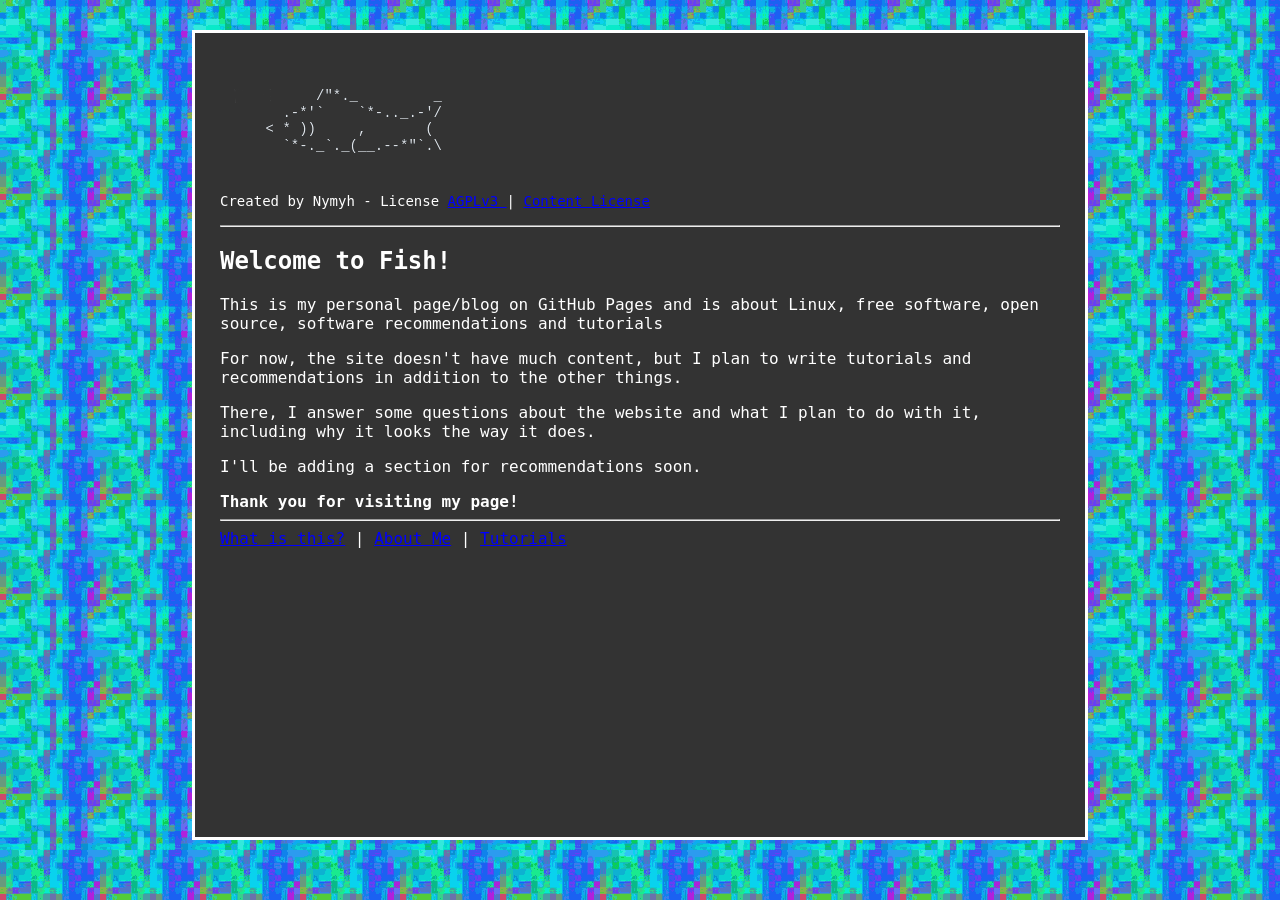
<file: index.html>
<!DOCTYPE html>
<html lang="en">
  <head>
    <meta charset="utf-8">
    <title>Fish</title>
    <link rel="stylesheet" href="main.css">
  </head>
  <body>
  <h1>
     <img src="assets/media/logo.png" alt="Fish">
  </h1>
   <p class="credits">
         Created by Nymyh - License
         <a href="LICENSE.txt">
            AGPLv3
         </a>
            |
         <a href="CONTENT-LICENSE.txt">Content License</a>
         </p>
    </p>
    <hr>
    <h2>Welcome to Fish!</h2>
    <p>This is my personal page/blog on GitHub Pages and is about Linux, free software, open source, software recommendations and tutorials</p>
    <p>For now, the site doesn't have much content, but I plan to write tutorials and recommendations in addition to the other things.</p>
    <p>There, I answer some questions about the website and what I plan to do with it, including why it looks the way it does.</p>
    <p>I'll be adding a section for recommendations soon.</p>
    <strong>Thank you for visiting my page!</strong>
    <hr>
    <footer>
    <a href="what.html">What is this?</a>
    |
    <a href="about.html">About Me</a>
    |
    <a href="tutorials.html">Tutorials</a>
    </footer>
  </body>
</html>
</file>
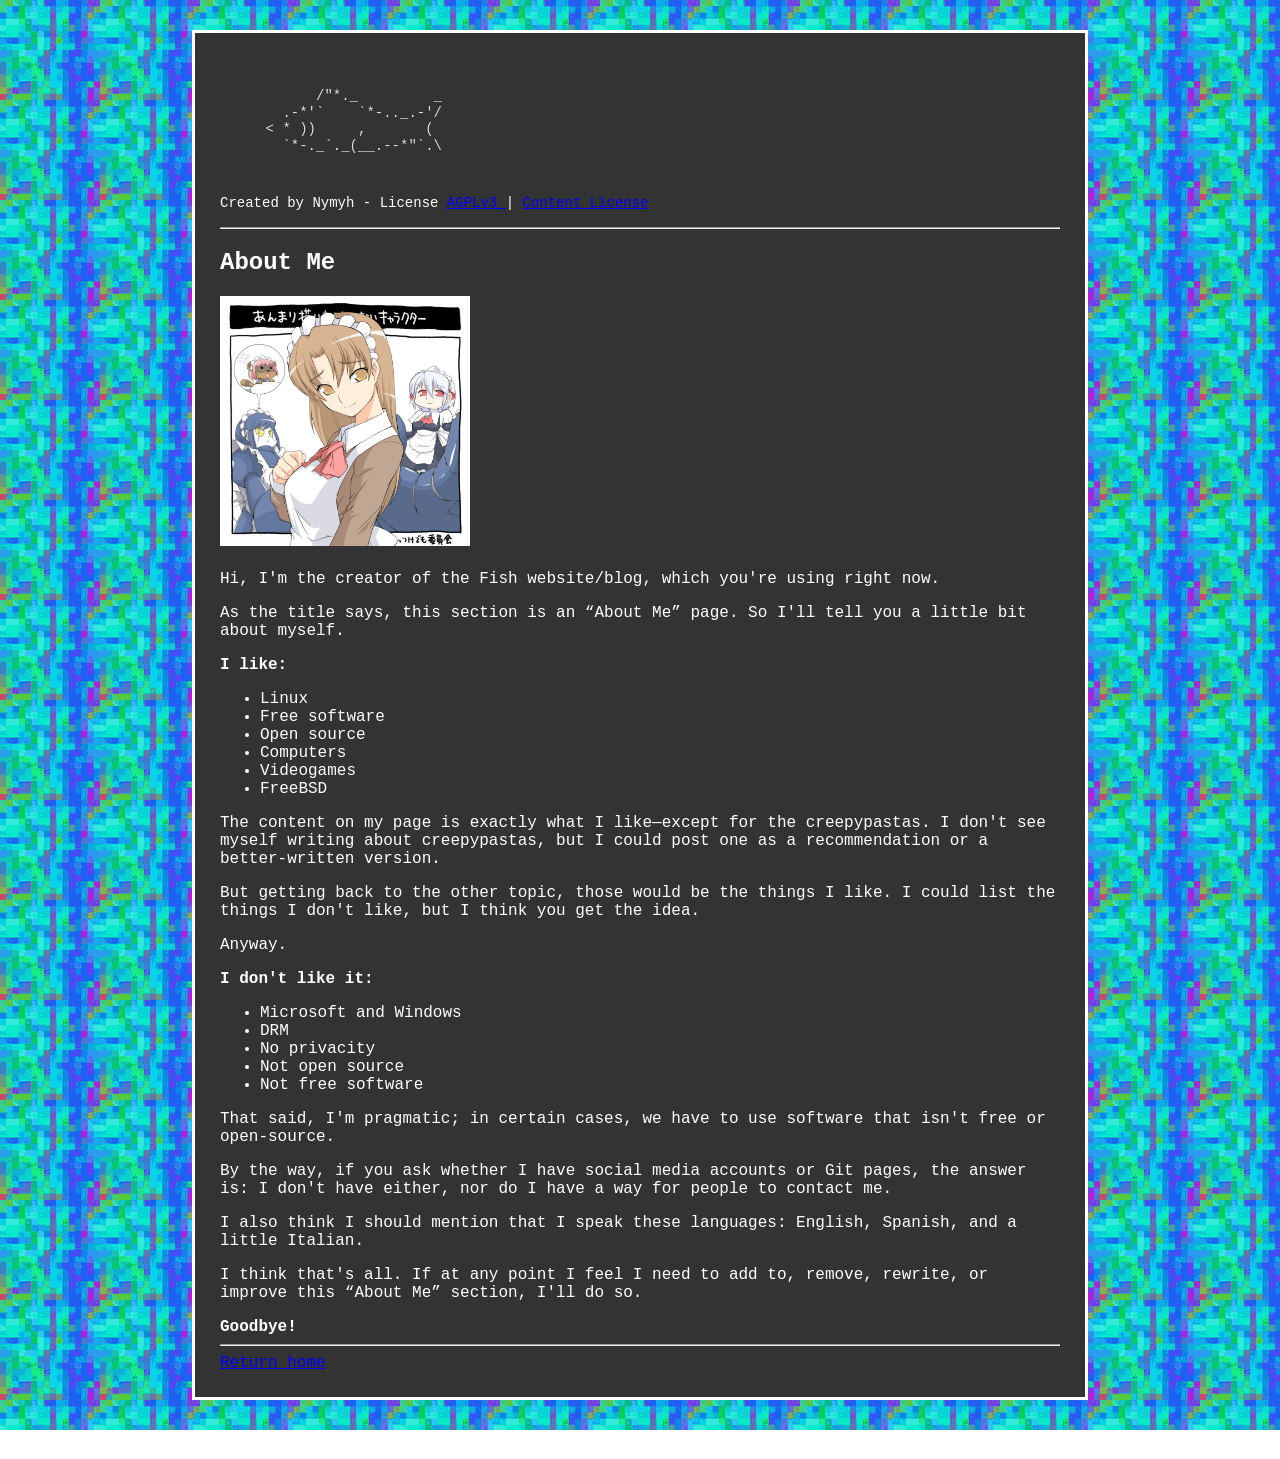
<file: about.html>
<!DOCTYPE html>
<html lang="en">
  <head>
    <meta charset="utf-8">
    <title>About Me</title>
    <link rel="stylesheet" href="main3.css">
  </head>
  <body>
    <h1>
     <img src="assets/media/logo.png" alt="Fish">
  </h1>
   <p class="credits">
         Created by Nymyh - License
         <a href="LICENSE.txt">
            AGPLv3
         </a>
            |
         <a href="CONTENT-LICENSE.txt">Content License</a>
         </p>
    </p>
    <hr>
    <h2>About Me</h2>
    <h3 class="avatar">
      <img src="assets/media/avatar.jpg" alt="Avatar">
    </h3>
    <p>Hi, I'm the creator of the Fish website/blog, which you're using right now.</p>

    <p>As the title says, this section is an “About Me” page. So I'll tell you a little bit about myself.</p>
    <strong>I like:</strong>
    <ul>
       <li>Linux</li>
       <li>Free software</li>
       <li>Open source</li>
       <li>Computers</li>
       <li>Videogames</li>
       <li>FreeBSD</li>
    </ul>
    <p>The content on my page is exactly what I like—except for the creepypastas. I don't see myself writing about creepypastas, but I could post one as a recommendation or a better-written version.</p>

    <p>But getting back to the other topic, those would be the things I like. I could list the things I don't like, but I think you get the idea.</p>

    <p>Anyway.</p>
    <strong>I don't like it:</strong>
    <ul>
       <li>Microsoft and Windows</li>
       <li>DRM</li>
       <li>No privacity</li>
       <li>Not open source</li>
       <li>Not free software</li>
    </ul>
    <p>That said, I'm pragmatic; in certain cases, we have to use software that isn't free or open-source.</p>

    <p>By the way, if you ask whether I have social media accounts or Git pages, the answer is: I don't have either, nor do I have a way for people to contact me.</p>

    <p>I also think I should mention that I speak these languages: English, Spanish, and a little Italian.</p>

    <p>I think that's all. If at any point I feel I need to add to, remove, rewrite, or improve this “About Me” section, I'll do so.</p>

    <strong>Goodbye!</strong>
    <hr>
    <footer>
    <a href="index.html">Return home</a></footer>
  </body>
</html>
</file>
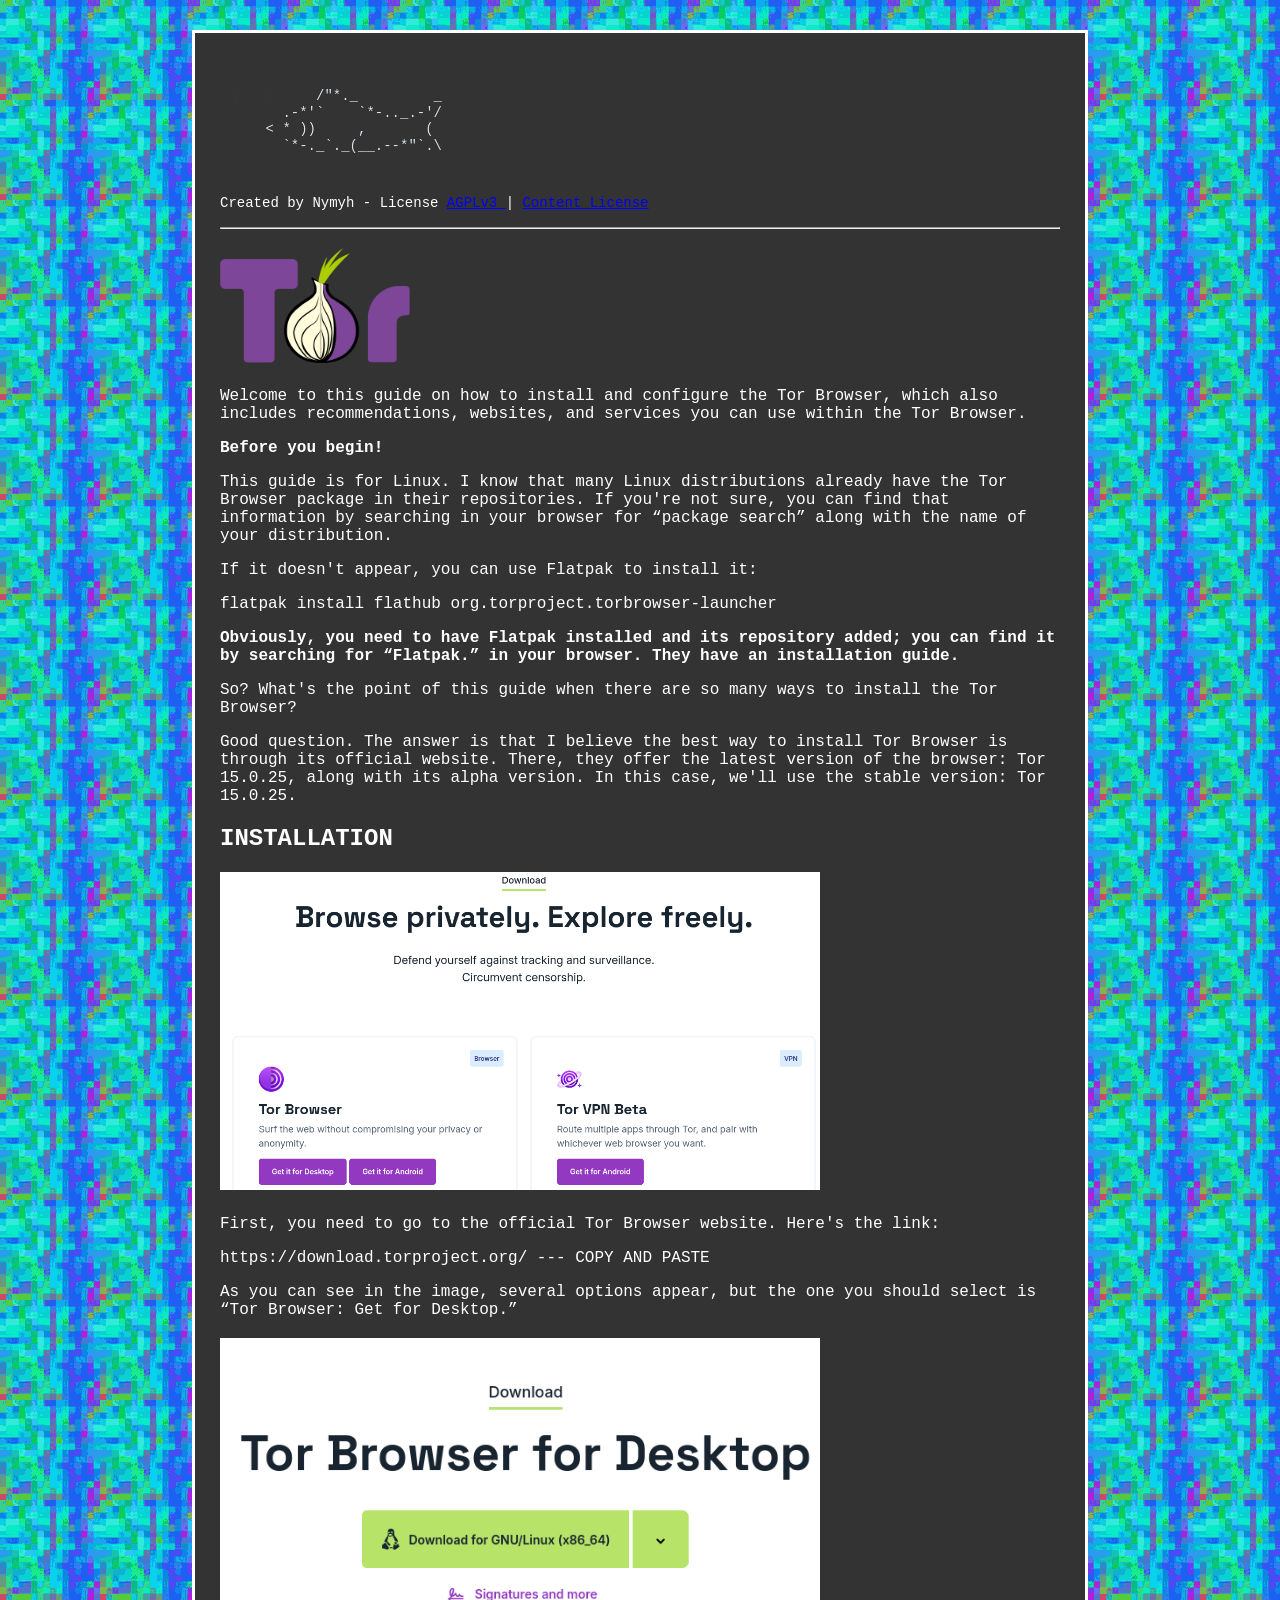
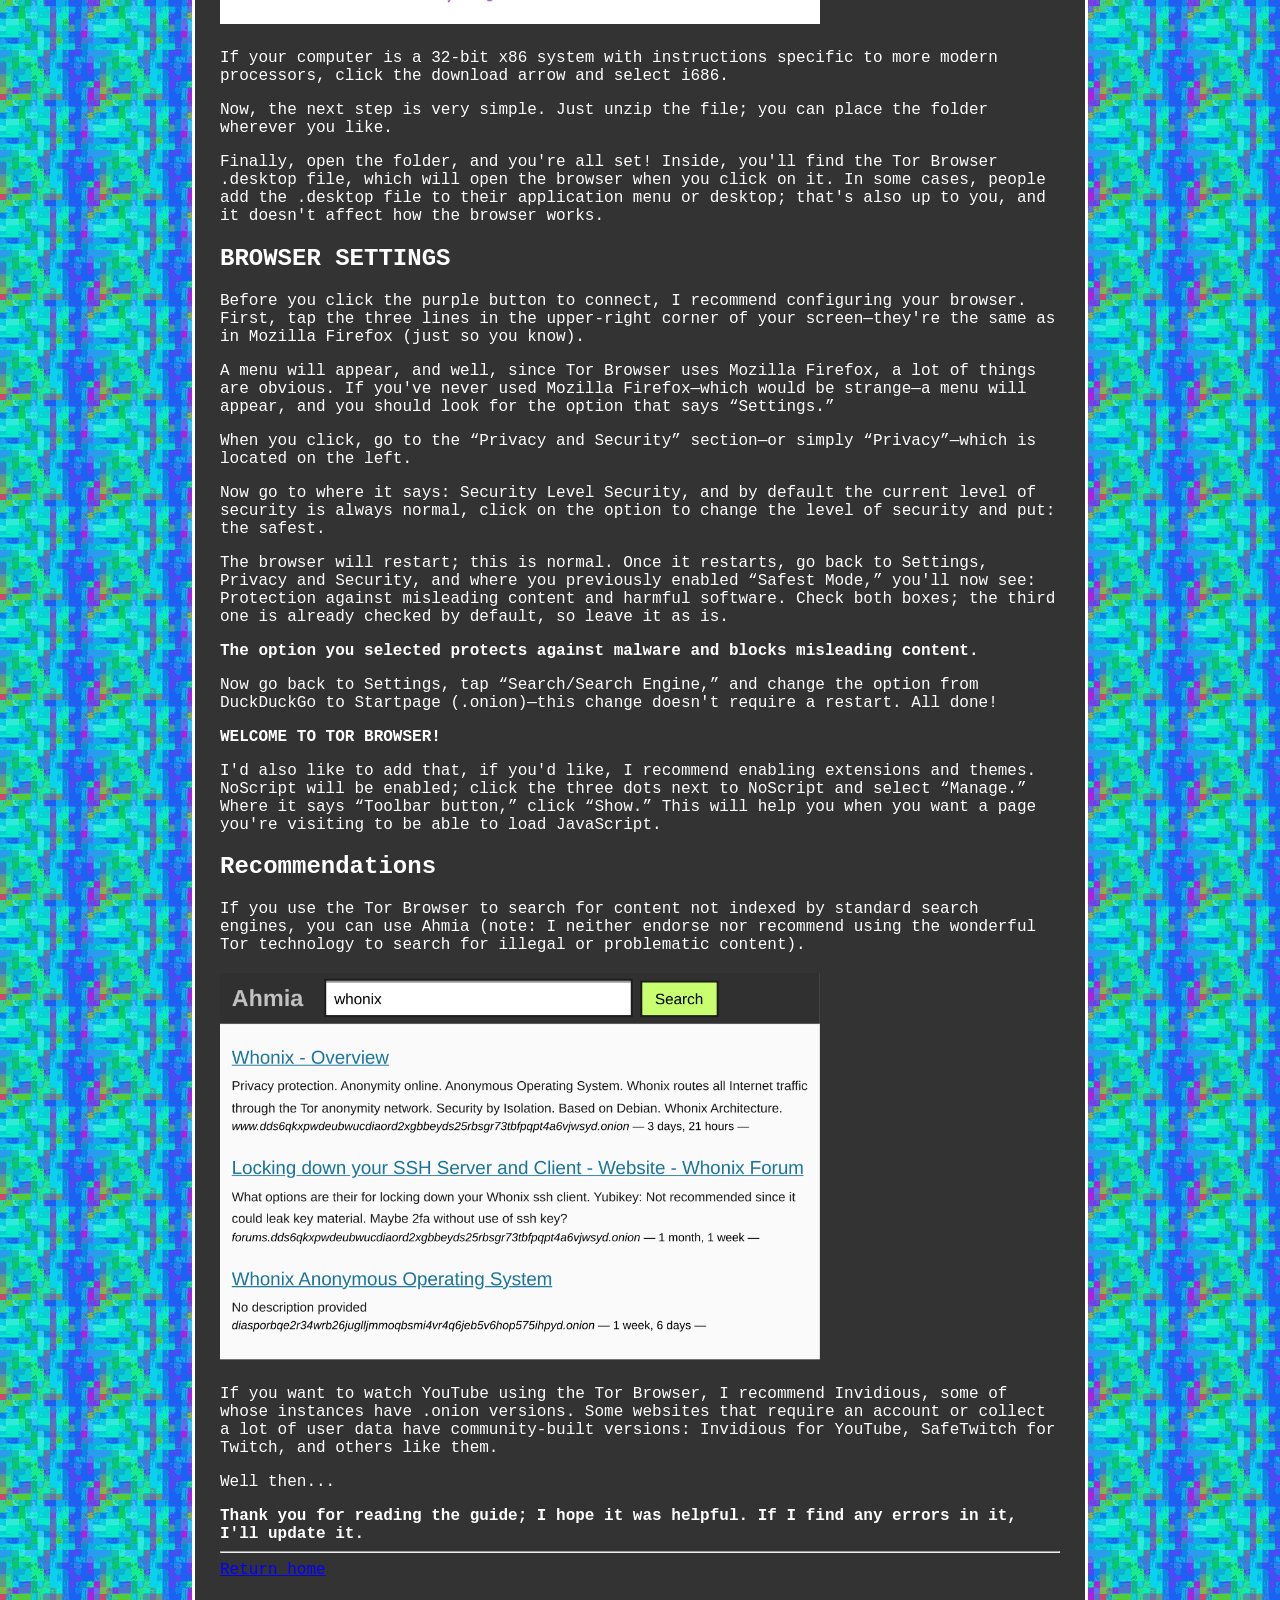
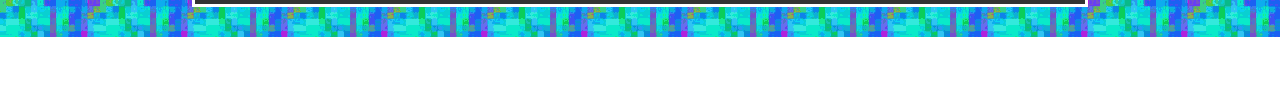
<file: tor.html>
<!DOCTYPE html>
<html lang="en">
  <head>
    <meta charset="utf-8">
    <title>Tor Browser</title>
    <link rel="stylesheet" href="main5.css">
  </head>
  <body>
    <h1>
     <img src="assets/media/logo.png" alt="Fish">
  </h1>
   <p class="credits">
         Created by Nymyh - License
         <a href="LICENSE.txt">
            AGPLv3
         </a>
            |
         <a href="CONTENT-LICENSE.txt">Content License</a>
         </p>
    </p>
    <hr>
    <h3 class="tor">
      <img src="assets/media/tor.svg.webp" alt="Tor-logo">
    </h3>
    <p>Welcome to this guide on how to install and configure the Tor Browser, which also includes recommendations, websites, and services you can use within the Tor Browser.</p>
    <strong>Before you begin!</strong>
    <p>This guide is for Linux. I know that many Linux distributions already have the Tor Browser package in their repositories. If you're not sure, you can find that information by searching in your browser for “package search” along with the name of your distribution.</p>
    <p>If it doesn't appear, you can use Flatpak to install it:</p>
    <p>flatpak install flathub org.torproject.torbrowser-launcher</p>
    <strong>Obviously, you need to have Flatpak installed and its repository added; you can find it by searching for “Flatpak.” in your browser. They have an installation guide.</strong>
    <p>So? What's the point of this guide when there are so many ways to install the Tor Browser?</p>
    <p>Good question. The answer is that I believe the best way to install Tor Browser is through its official website. There, they offer the latest version of the browser: Tor 15.0.25, along with its alpha version. In this case, we'll use the stable version: Tor 15.0.25.</p>
    <h2>INSTALLATION</h2>
    <h3 class="guide">
        <img src="assets/screen/screen.png" alt="screenshot">
    </h3>
    <p>First, you need to go to the official Tor Browser website. Here's the link:</p>
    <p>https://download.torproject.org/ --- COPY AND PASTE</p>
    <p>As you can see in the image, several options appear, but the one you should select is “Tor Browser: Get for Desktop.”</p>
    <h3 class="guide">
        <img src="assets/screen/screen2.png" alt="screenshot2">
    </h3>
    <p>If your computer is a 32-bit x86 system with instructions specific to more modern processors, click the download arrow and select i686.</p>
    <p>Now, the next step is very simple. Just unzip the file; you can place the folder wherever you like.</p>

    <p>Finally, open the folder, and you're all set! Inside, you'll find the Tor Browser .desktop file, which will open the browser when you click on it. In some cases, people add the .desktop file to their application menu or desktop; that's also up to you, and it doesn't affect how the browser works.</p>

    <h2>BROWSER SETTINGS</h2>
    <p>Before you click the purple button to connect, I recommend configuring your browser. First, tap the three lines in the upper-right corner of your screen—they're the same as in Mozilla Firefox (just so you know).</p>

    <p>A menu will appear, and well, since Tor Browser uses Mozilla Firefox, a lot of things are obvious. If you've never used Mozilla Firefox—which would be strange—a menu will appear, and you should look for the option that says “Settings.”</p>

    <p>When you click, go to the “Privacy and Security” section—or simply “Privacy”—which is located on the left.</p>

    <p>Now go to where it says: Security Level Security, and by default the current level of security is always normal, click on the option to change the level of security and put: the safest.</p>

    <p>The browser will restart; this is normal. Once it restarts, go back to Settings, Privacy and Security, and where you previously enabled “Safest Mode,” you'll now see: Protection against misleading content and harmful software. Check both boxes; the third one is already checked by default, so leave it as is.</p>

    <strong>The option you selected protects against malware and blocks misleading content.</strong>
    <p>Now go back to Settings, tap “Search/Search Engine,” and change the option from DuckDuckGo to Startpage (.onion)—this change doesn't require a restart. All done!</p>

    <strong>WELCOME TO TOR BROWSER!</strong>
    <p>I'd also like to add that, if you'd like, I recommend enabling extensions and themes. NoScript will be enabled; click the three dots next to NoScript and select “Manage.” Where it says “Toolbar button,” click “Show.” This will help you when you want a page you're visiting to be able to load JavaScript.</p>

    <h2>Recommendations</h2>
    <p>If you use the Tor Browser to search for content not indexed by standard search engines, you can use Ahmia (note: I neither endorse nor recommend using the wonderful Tor technology to search for illegal or problematic content).</p>
    <h3 class="guide">
      <img src="assets/media/ahmia.webp" alt="Ahmia">
    </h3>
    <p>If you want to watch YouTube using the Tor Browser, I recommend Invidious, some of whose instances have .onion versions. Some websites that require an account or collect a lot of user data have community-built versions: Invidious for YouTube, SafeTwitch for Twitch, and others like them.</p>

    <p>Well then...</p>
    <strong>Thank you for reading the guide; I hope it was helpful. If I find any errors in it, I'll update it.</strong>
    <hr>
    <footer>
    <a href="index.html">Return home</a></footer>
  </body>
</html>
</file>
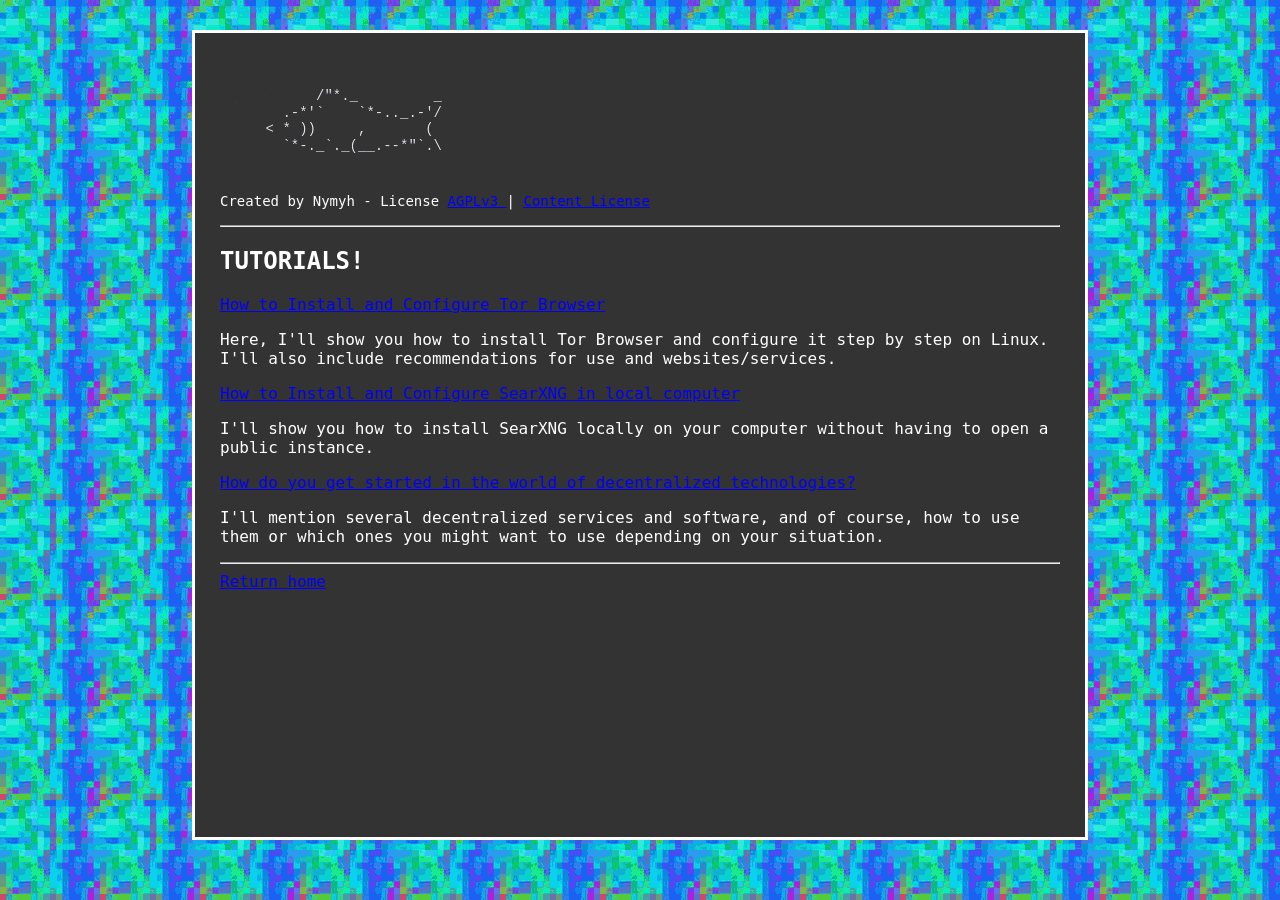
<file: tutorials.html>
<!DOCTYPE html>
<html lang="en">
  <head>
    <meta charset="utf-8">
    <title>Tutorials</title>
    <link rel="stylesheet" href="main4.css">
  </head>
  <body>
  <h1>
     <img src="assets/media/logo.png" alt="Fish">
  </h1>
   <p class="credits">
         Created by Nymyh - License
         <a href="LICENSE.txt">
            AGPLv3
         </a>
            |
         <a href="CONTENT-LICENSE.txt">Content License</a>
         </p>
    </p>
    <hr>
    <h2>TUTORIALS!</h2>
    <a href="tor.html">How to Install and Configure Tor Browser</a>
    <p>Here, I'll show you how to install Tor Browser and configure it step by step on Linux. I'll also include recommendations for use and websites/services.</p>
    <a href="construct.html">How to Install and Configure SearXNG in local computer</a>
    <p>I'll show you how to install SearXNG locally on your computer without having to open a public instance.</p>
    <a href="construct.html">How do you get started in the world of decentralized technologies?</a>
    <p>I'll mention several decentralized services and software, and of course, how to use them or which ones you might want to use depending on your situation.</p>
    <hr>
    <footer>
    <a href="index.html">Return home</a></footer>
  </body>
</html>
</file>
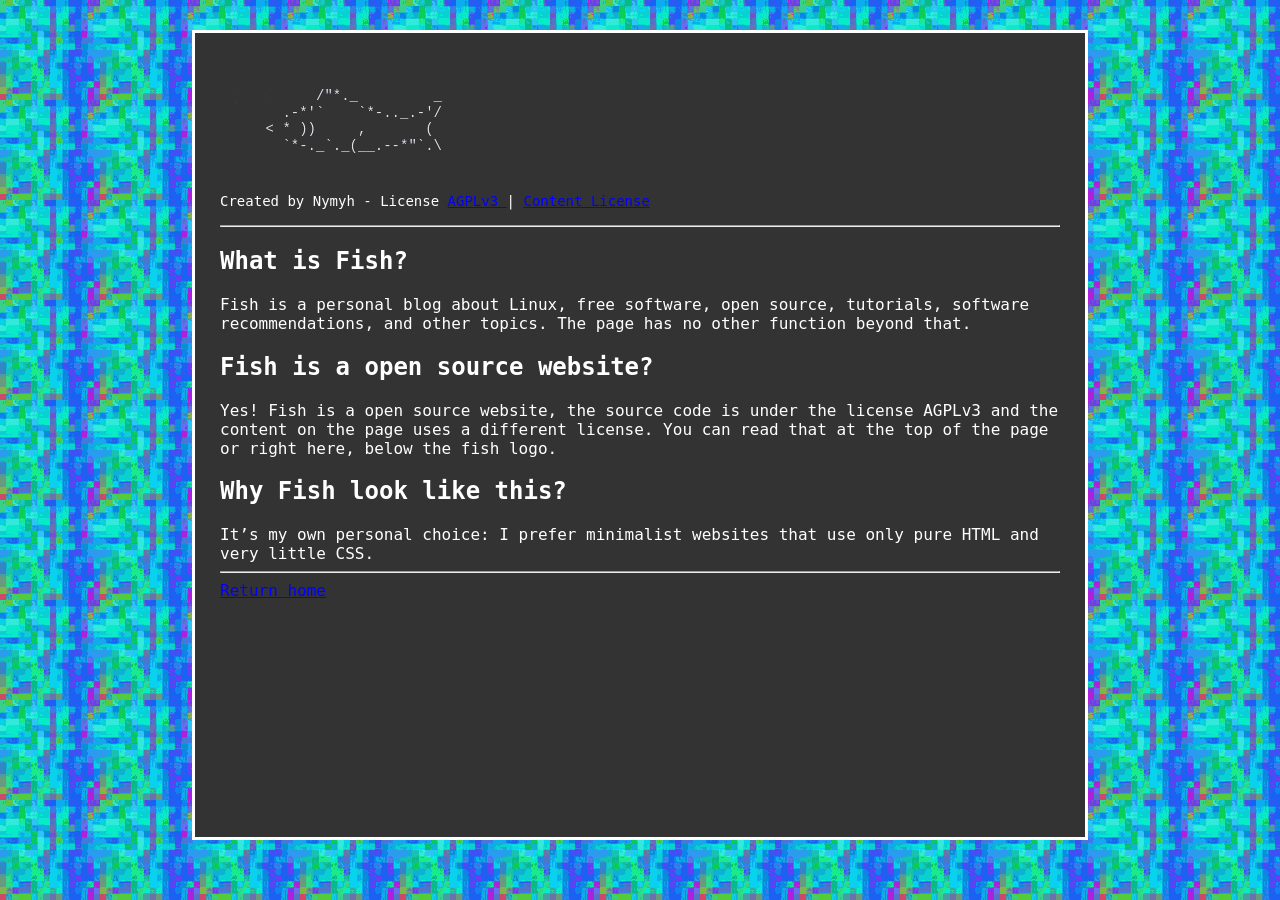
<file: what.html>
<!DOCTYPE html>
<html lang="en">
  <head>
    <meta charset="utf-8">
    <title>What is Fish?</title>
    <link rel="stylesheet" href="main2.css">
  </head>
  <body>
    <h1>
     <img src="assets/media/logo.png" alt="Fish">
  </h1>
   <p class="credits">
         Created by Nymyh - License
         <a href="LICENSE.txt">
            AGPLv3
         </a>
            |
         <a href="CONTENT-LICENSE.txt">Content License</a>
         </p>
    </p>
    <hr>
    <h2>What is Fish?</h2>
    <p>Fish is a personal blog about Linux, free software, open source, tutorials, software recommendations, and other topics. The page has no other function beyond that.</p>
    <h2>Fish is a open source website?</h2>
    <p>Yes! Fish is a open source website, the source code is under the license AGPLv3 and the content on the page uses a different license. You can read that at the top of the page or right here, below the fish logo.</p>
    <h2>Why Fish look like this?</h2>
    It’s my own personal choice: I prefer minimalist websites that use only pure HTML and very little CSS.
    <hr>
    <footer>
    <a href="index.html">Return home</a></footer>
  </body>
</html>
</file>
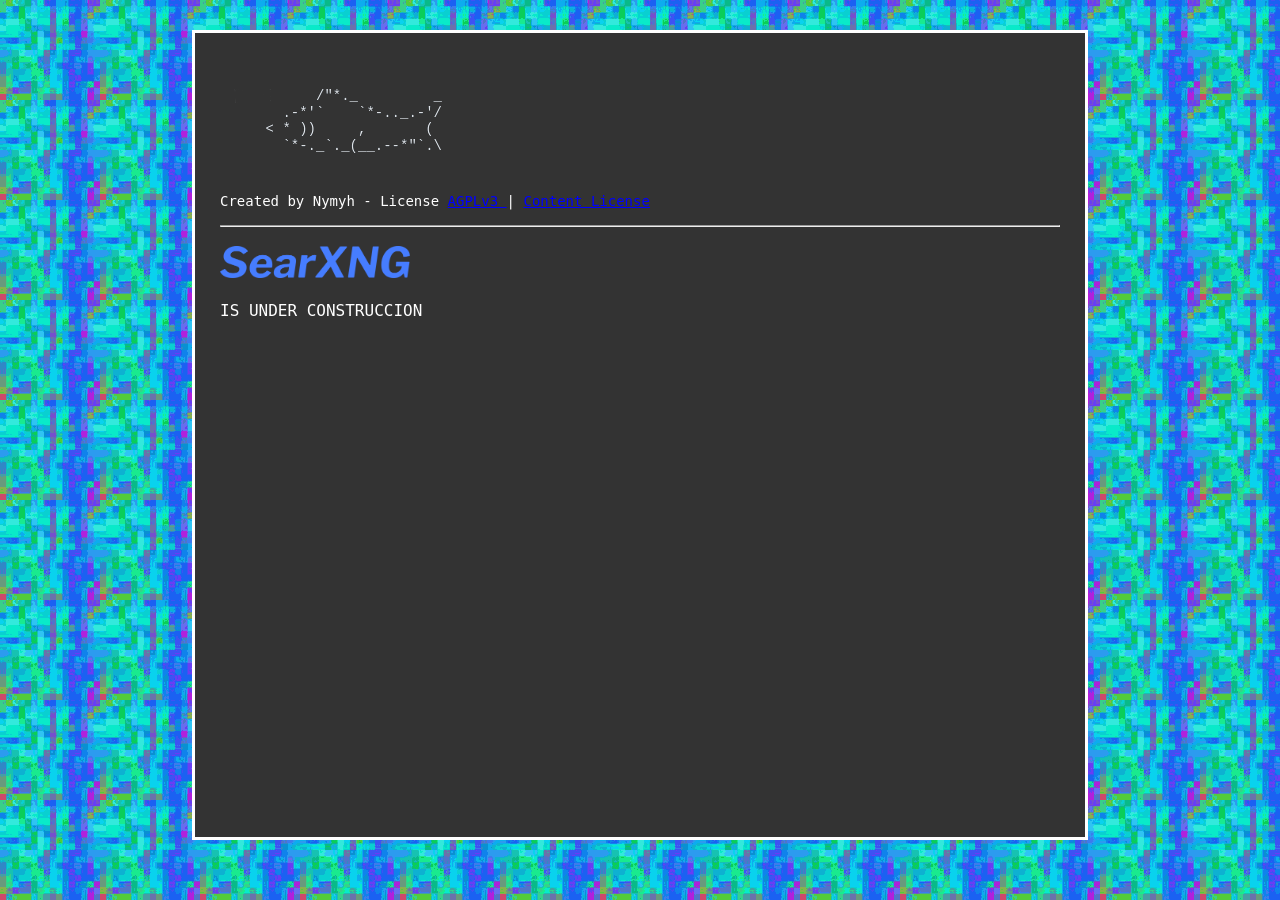
<file: xng.html>
<!DOCTYPE html>
<html lang="en">
  <head>
    <meta charset="utf-8">
    <title>SearXNG</title>
    <link rel="stylesheet" href="main6.css">
  </head>
  <body>
    <h1>
     <img src="assets/media/logo.png" alt="Fish">
  </h1>
   <p class="credits">
         Created by Nymyh - License
         <a href="LICENSE.txt">
            AGPLv3
         </a>
            |
         <a href="CONTENT-LICENSE.txt">Content License</a>
         </p>
    </p>
    <hr>
    <h3 class="xng">
       <img src="assets/media/xng.png" alt="XNG-logo">
    </h3>
    <p>IS UNDER CONSTRUCCION</p>
  </body>
</html>
</file>
<file: main.css>
html {
    background-image: url("assets/media/blue.gif");
}

body {
    background-color: #333333;
    color: white;
    font-family: "Consolas", monospace;
    width: 70%;
    min-height: 90vh;
    margin: 30px auto;
    padding: 25px;
    box-sizing: border-box;
    border: 3px solid #ffffff;
}

.credits {
    color: white;
    font-size: 14px;
    margin-top: -10px;
}

footer {
    color: white;
}

a {
    color: blue;
}
</file>
<file: main3.css>
html {
    background-image: url("assets/media/blue.gif");
}

body {
    background-color: #333333;
    color: white;
    font-family: "Consolas", monospace;
    width: 70%;
    min-height: 90vh;
    margin: 30px auto;
    padding: 25px;
    box-sizing: border-box;
    border: 3px solid #ffffff;
}

.credits {
    color: white;
    font-size: 14px;
    margin-top: -10px;
}

footer {
    color: white;
}

a {
    color: blue;
}

.avatar img {
    width: 250px;
    height: auto;
}
</file>
<file: main5.css>
html {
    background-image: url("assets/media/blue.gif");
}

body {
    background-color: #333333;
    color: white;
    font-family: "Consolas", monospace;
    width: 70%;
    min-height: 90vh;
    margin: 30px auto;
    padding: 25px;
    box-sizing: border-box;
    border: 3px solid #ffffff;
}

.credits {
    color: white;
    font-size: 14px;
    margin-top: -10px;
}

footer {
    color: white;
}

a {
    color: blue;
}

.tor img {
    width: 190px;
    height: auto;
}

.guide img {
    width: 600px;
    height: auto;
}
</file>
<file: main4.css>
html {
    background-image: url("assets/media/blue.gif");
}

body {
    background-color: #333333;
    color: white;
    font-family: "Consolas", monospace;
    width: 70%;
    min-height: 90vh;
    margin: 30px auto;
    padding: 25px;
    box-sizing: border-box;
    border: 3px solid #ffffff;
}

.credits {
    color: white;
    font-size: 14px;
    margin-top: -10px;
}

footer {
    color: white;
}

a {
    color: blue;
}
</file>
<file: main2.css>
html {
    background-image: url("assets/media/blue.gif");
}

body {
    background-color: #333333;
    color: white;
    font-family: "Consolas", monospace;
    width: 70%;
    min-height: 90vh;
    margin: 30px auto;
    padding: 25px;
    box-sizing: border-box;
    border: 3px solid #ffffff;
}

.credits {
    color: white;
    font-size: 14px;
    margin-top: -10px;
}

footer {
    color: white;
}

a {
    color: blue;
}
</file>
<file: main6.css>
html {
    background-image: url("assets/media/blue.gif");
}

body {
    background-color: #333333;
    color: white;
    font-family: "Consolas", monospace;
    width: 70%;
    min-height: 90vh;
    margin: 30px auto;
    padding: 25px;
    box-sizing: border-box;
    border: 3px solid #ffffff;
}

.credits {
    color: white;
    font-size: 14px;
    margin-top: -10px;
}

footer {
    color: white;
}

a {
    color: blue;
}

.xng img {
    width: 190px;
    height: auto;
}

.guide img {
    width: 600px;
    height: auto;
}
</file>
